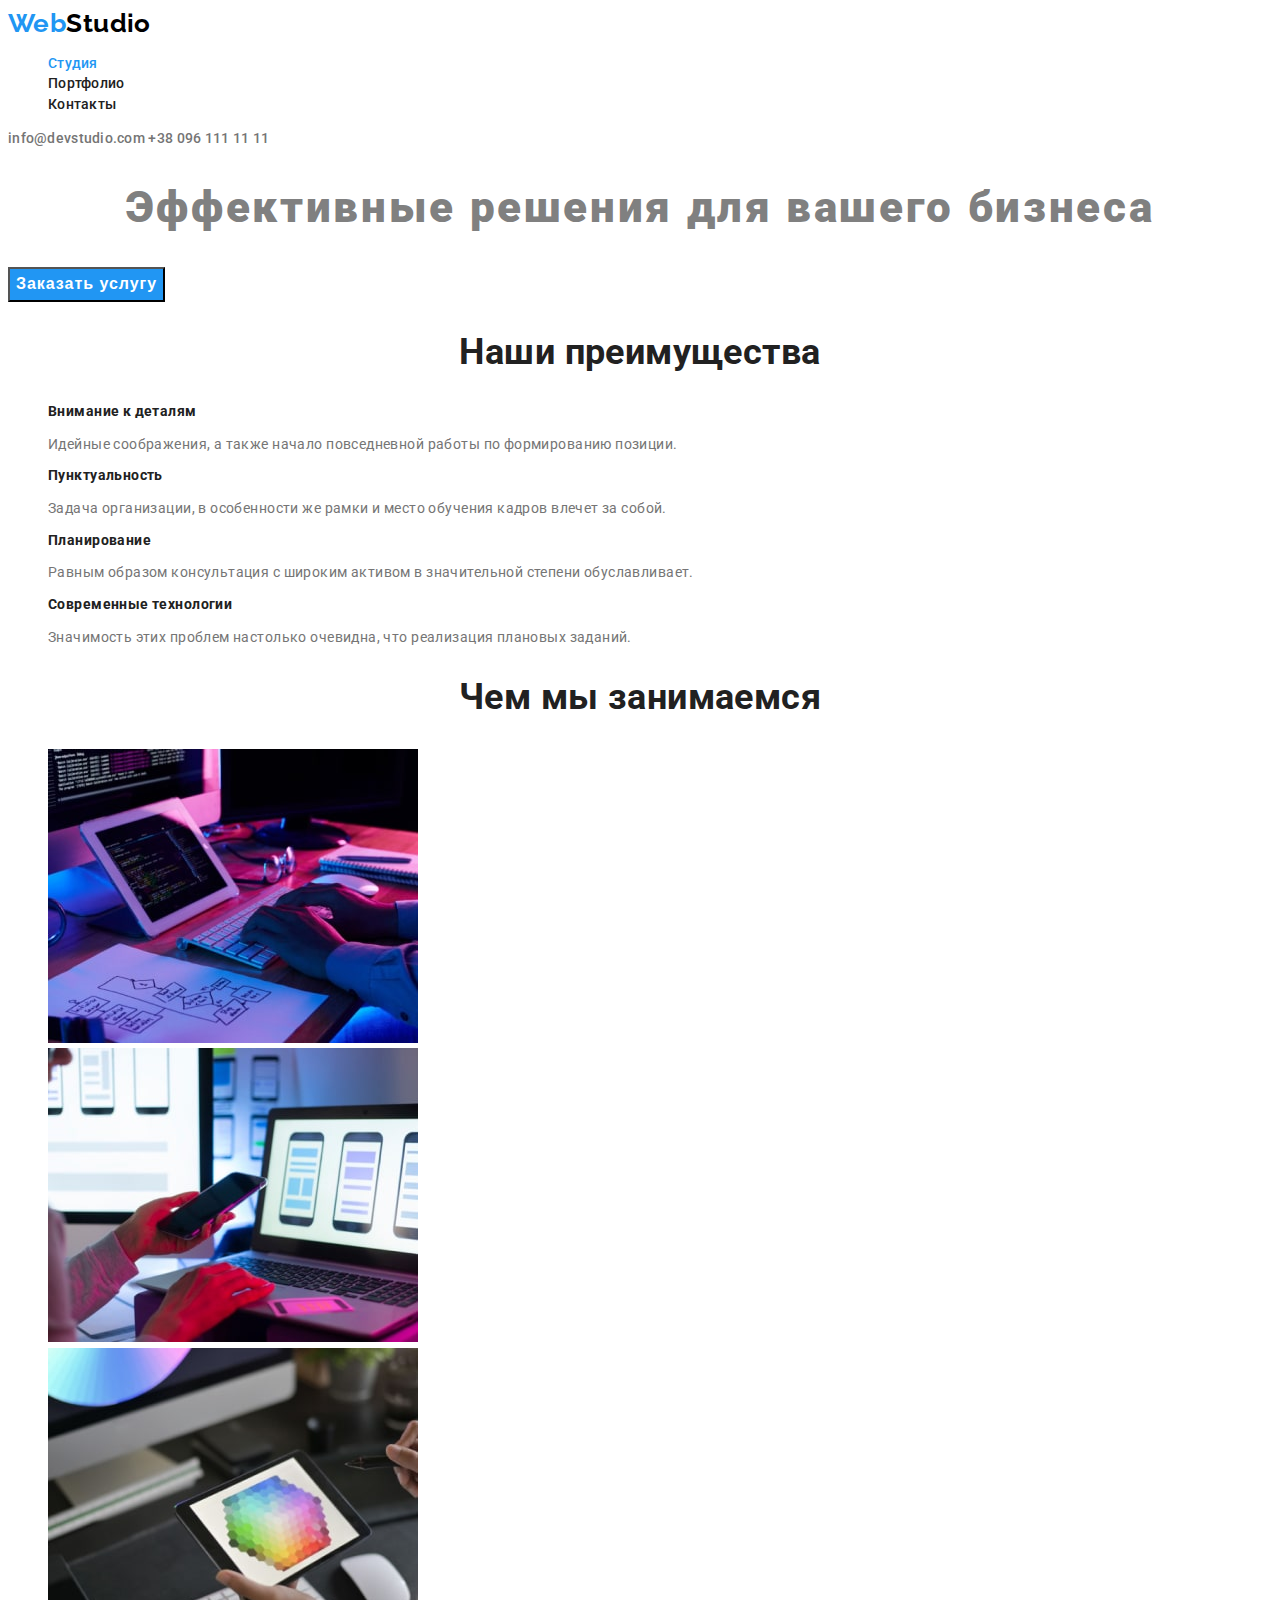
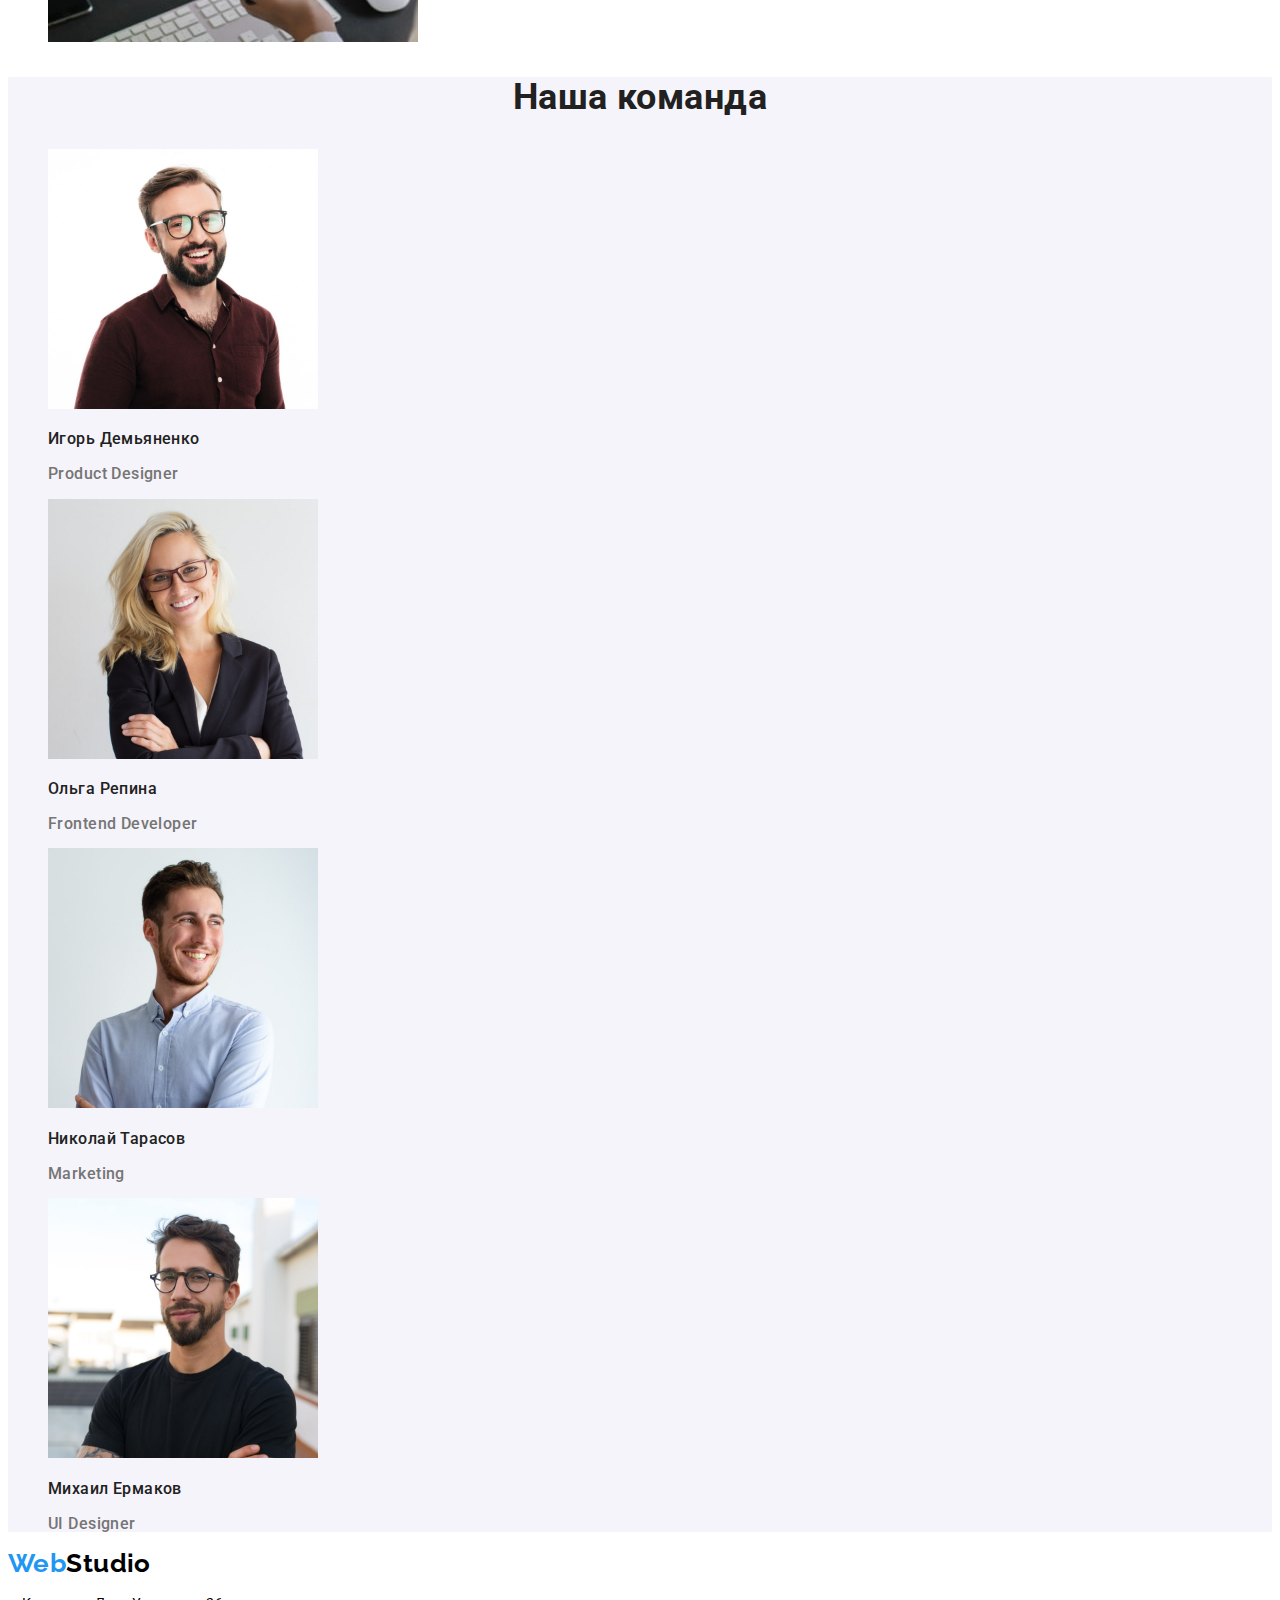
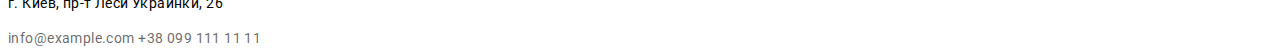
<file: index.html>
<!DOCTYPE html>
<html lang="ru">

<head>
  <meta charset="UTF-8">
  <meta http-equiv="X-UA-Compatible" content="IE=edge">
  <meta name="viewport" content="width=device-width, initial-scale=1.0">
  <link rel="stylesheet" href="https://cdnjs.cloudflare.com/ajax/libs/modern-normalize/1.1.0/modern-normalize.min.css"
    integrity="sha512-wpPYUAdjBVSE4KJnH1VR1HeZfpl1ub8YT/NKx4PuQ5NmX2tKuGu6U/JRp5y+Y8XG2tV+wKQpNHVUX03MfMFn9Q=="
    crossorigin="anonymous" referrerpolicy="no-referrer" />
  <link rel="preconnect" href="https://fonts.googleapis.com">
  <link rel="preconnect" href="https://fonts.gstatic.com" crossorigin>
  <link href="https://fonts.googleapis.com/css2?family=Raleway:wght@700&family=Roboto:wght@400;500;700;900&display=swap"
    rel="stylesheet">
  <link rel="stylesheet" href="./css/styles.css">
  <title>WebStudio</title>
</head>

<body>
  <!--Header-->
  <header class="site-header">
    <nav class="site-nav">
      <a href="./index.html" lang="en" class="logo"><span class="accent">Web</span>Studio</a>
      <ul class="nav-list">
        <li><a href="./index.html" class="link current">Студия</a></li>
        <li><a href="./portfolio.html" class="link">Портфолио</a></li>
        <li><a href="" class="link">Контакты</a></li>
      </ul>
    </nav>
    <a href="mailto:info@devstudio.com" class="mail">info@devstudio.com</a>
    <a href="tel:+380961111111" class="tel">+38 096 111 11 11</a>
  </header>
  <!--Main content-->
  <main>
    <!--Hero-->
    <section>
      <h1 class="main-title">Эффективные решения для вашего бизнеса</h1>
      <button type="button" class="button">Заказать услугу</button>
    </section>
    <!--Benefits-->
    <section class="benefits">
      <h2 class="secondary-title">Наши преимущества</h2>
      <ul class="benefits-list">
        <li>
          <h3 class="benefits-title">Внимание к деталям</h3>
          <p>Идейные соображения, а также начало повседневной работы по формированию позиции.</p>
        </li>
        <li>
          <h3 class="benefits-title">Пунктуальность</h3>
          <p>Задача организации, в особенности же рамки и место обучения кадров влечет за собой.</p>
        </li>
        <li>
          <h3 class="benefits-title">Планирование</h3>
          <p>Равным образом консультация с широким активом в значительной степени обуславливает.</p>
        </li>
        <li>
          <h3 class="benefits-title">Современные технологии</h3>
          <p>Значимость этих проблем настолько очевидна, что реализация плановых заданий.</p>
        </li>
      </ul>
    </section>
    <!--What we do-->
    <section>
      <h2 class="secondary-title">Чем мы занимаемся</h2>
      <ul class="works-list">
        <li><a href=""><img src="./images/project/box1-min.jpg" alt="Печатает на клавиатуре" width="370"
              height="294"></a></li>
        <li><a href=""><img src="./images/project/box2-min.jpg" alt="Держит в руках телефон на фоне десктопа"
              width="370" height="294"></a></li>
        <li><a href=""><img src="./images/project/box3-min.jpg" alt="Держит в руках планшет" width="370"
              height="294"></a></li>
      </ul>
    </section>
    <!--Our team-->
    <section class="team-section">
      <h2 class="secondary-title">Наша команда</h2>
      <ul class="team-list">
        <li>
          <img src="./images/team/card1-min.jpg" alt="фото Игоря" width="270" height="260">
          <h3 class="team-title">Игорь Демьяненко</h3>
          <p lang="en" class="speciality">Product Designer</p>
        </li>
        <li>
          <img src="./images/team/card2-min.jpg" alt="фото Ольги" width="270" height="260">
          <h3 class="team-title">Ольга Репина</h3>
          <p lang="en" class="speciality">Frontend Developer</p>
        </li>
        <li>
          <img src="./images/team/card3-min.jpg" alt="фото Николая" width="270" height="260">
          <h3 class="team-title">Николай Тарасов</h3>
          <p lang="en" class="speciality">Marketing</p>
        </li>
        <li>
          <img src="./images/team/card4-min.jpg" alt="фото Михаила" width="270" height="260">
          <h3 class="team-title">Михаил Ермаков</h3>
          <p lang="en" class="speciality">UI Designer</p>
        </li>
      </ul>
    </section>
  </main>
  <!--Футер-->
  <footer>
    <address class="site-address">
      <a href="./index.html" lang="en" class="logo"><span class="accent">Web</span>Studio</a>
      <p class="location">г. Киев, пр-т Леси Украинки, 26</p>
      <a href="mailto:info@example.com" class="mail">info@example.com</a>
      <a href="tel:+380991111111" class="tel">+38 099 111 11 11</a>
    </address>
  </footer>
</body>

</html>
</file>
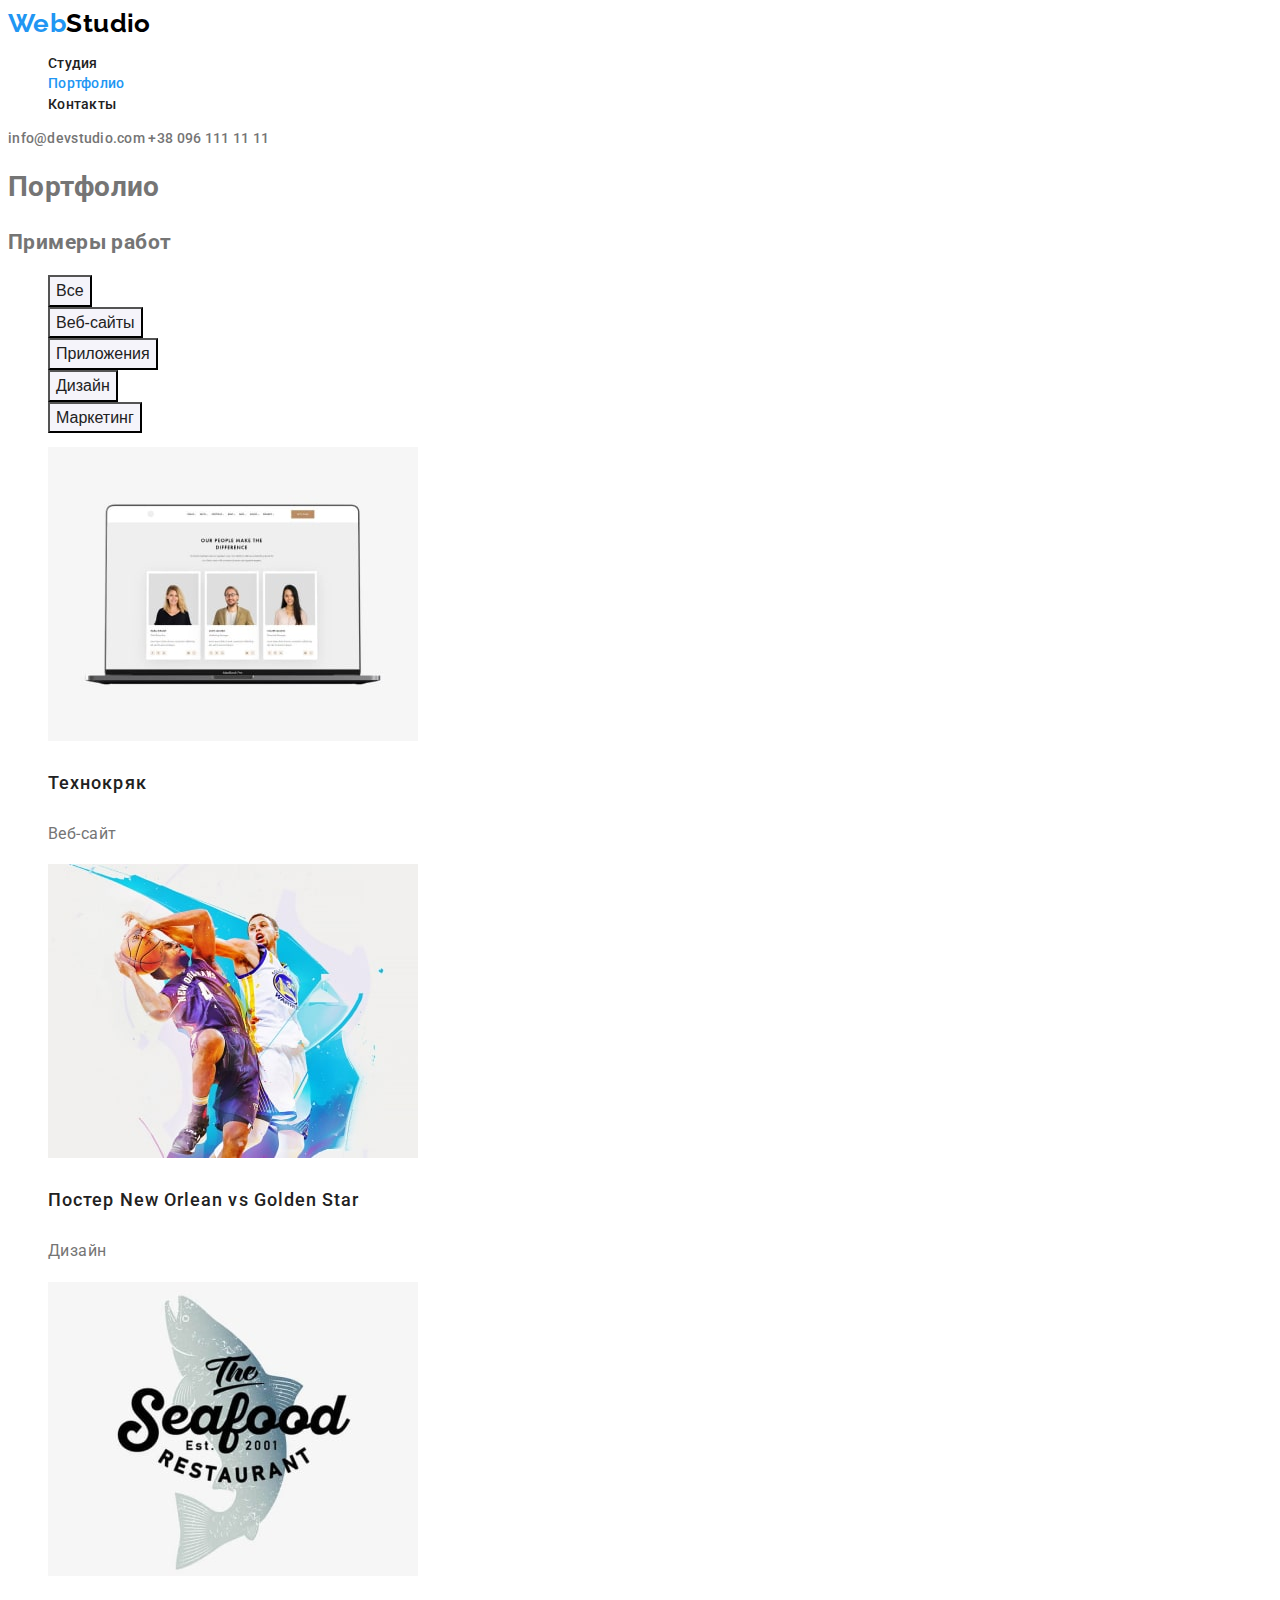
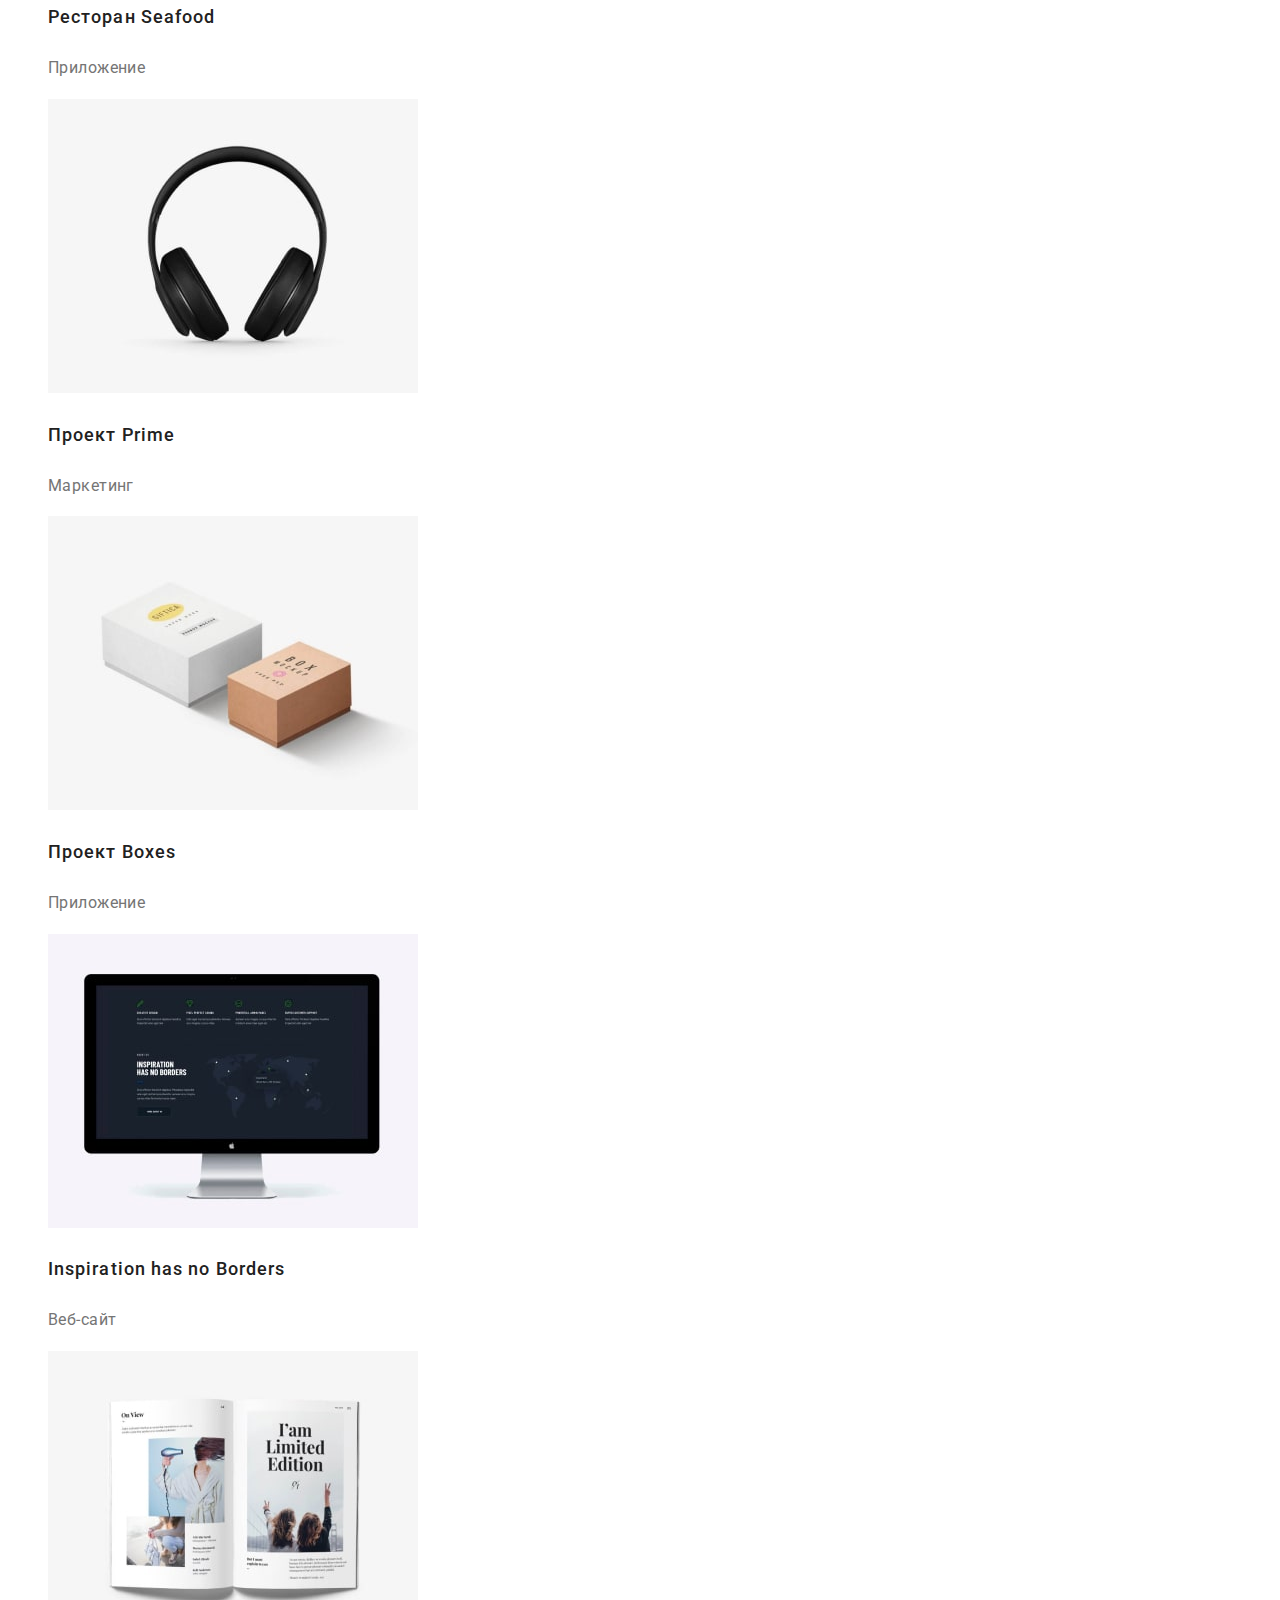
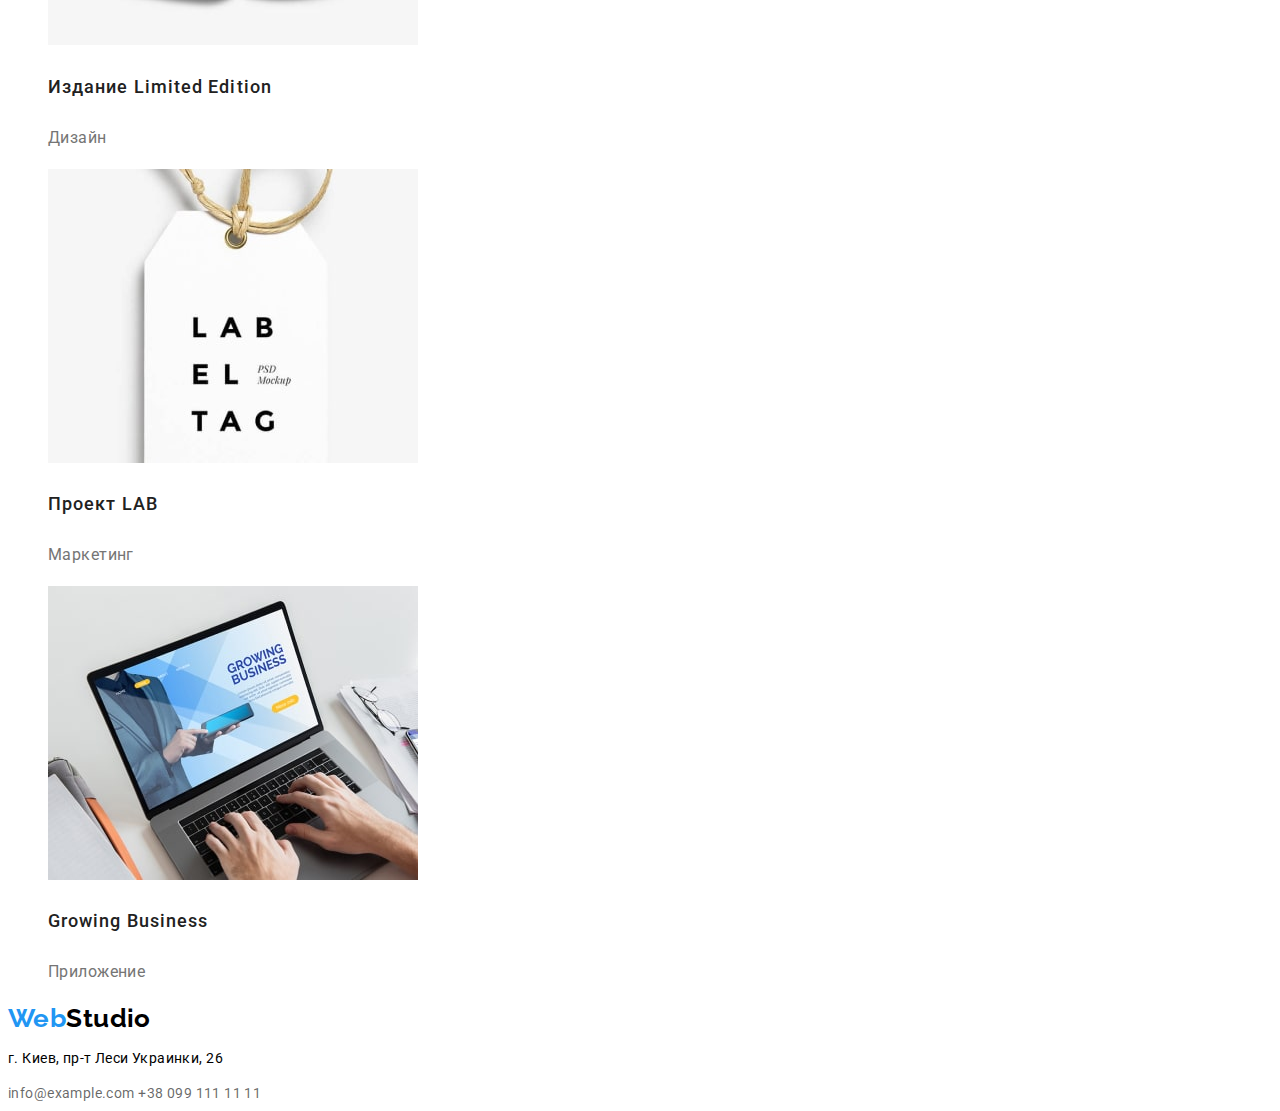
<file: portfolio.html>
<!DOCTYPE html>
<html lang="ru">

<head>
  <meta charset="UTF-8">
  <meta http-equiv="X-UA-Compatible" content="IE=edge">
  <meta name="viewport" content="width=device-width, initial-scale=1.0">
  <link rel="stylesheet" href="https://cdnjs.cloudflare.com/ajax/libs/modern-normalize/1.1.0/modern-normalize.min.css"
    integrity="sha512-wpPYUAdjBVSE4KJnH1VR1HeZfpl1ub8YT/NKx4PuQ5NmX2tKuGu6U/JRp5y+Y8XG2tV+wKQpNHVUX03MfMFn9Q=="
    crossorigin="anonymous" referrerpolicy="no-referrer" />
  <link rel="preconnect" href="https://fonts.googleapis.com">
  <link rel="preconnect" href="https://fonts.gstatic.com" crossorigin>
  <link href="https://fonts.googleapis.com/css2?family=Raleway:wght@700&family=Roboto:wght@400;500;700;900&display=swap"
    rel="stylesheet">
  <link rel="stylesheet" href="./css/styles.css">
  <title>Portfolio</title>
</head>

<body>
  <!--Header-->
  <header class="site-header">
    <nav class="site-nav">
      <a href="./index.html" lang="en" class="logo"><span class="accent">Web</span>Studio</a>
      <ul class="nav-list">
        <li><a href="./index.html" class="link">Студия</a></li>
        <li><a href="./portfolio.html" class="link current">Портфолио</a></li>
        <li><a href="" class="link">Контакты</a></li>
      </ul>
    </nav>
    <a href="mailto:info@devstudio.com" class="mail">info@devstudio.com</a>
    <a href="tel:+380961111111" class="tel">+38 096 111 11 11</a>
  </header>
  <!--Main content-->
  <main>
    <h1>Портфолио</h1>
    <section>
      <h2>Примеры работ</h2>
      <ul class="filters-list">
        <li><button type="button" class="button-filters">Все</button></li>
        <li><button type="button" class="button-filters">Веб-сайты</button></li>
        <li><button type="button" class="button-filters">Приложения</button></li>
        <li><button type="button" class="button-filters">Дизайн</button></li>
        <li><button type="button" class="button-filters">Маркетинг</button></li>
      </ul>
      <ul class="projects-list">
        <li>
          <a href=""><img src="./images/project/project.jpg" alt="Ноутбук" width="370" height="294"></a>
          <h3 class="project-title">Технокряк</h3>
          <p class="category">Веб-сайт</p>
        </li>
        <li>
          <a href=""><img src="./images/project/project1.jpg" alt="Два баскетболиста" width="370" height="294"></a>
          <h3 class="project-title">Постер <span lang="en">New Orlean vs Golden Star</span></h3>
          <p class="category">Дизайн</p>
        </li>
        <li>
          <a href=""><img src="./images/project/project2.jpg" alt="Логотип ресторана с рибой" width="370"
              height="294"></a>
          <h3 class="project-title">Ресторан <span lang="en">Seafood</span></h3>
          <p class="category">Приложение</p>
        </li>
        <li>
          <a href=""><img src="./images/project/project3.jpg" alt="Наушники" width="370" height="294"></a>
          <h3 class="project-title">Проект <span lang="en">Prime</span></h3>
          <p class="category">Маркетинг</p>
        </li>
        <li>
          <a href=""><img src="./images/project/project4.jpg" alt="Две коробки" width="370" height="294"></a>
          <h3 class="project-title">Проект <span lang="en">Boxes</span></h3>
          <p class="category">Приложение</p>
        </li>
        <li>
          <a href=""><img src="./images/project/project5.jpg" alt="Монитор" width="370" height="294"></a>
          <h3 class="project-title" lang="en">Inspiration has no Borders</h3>
          <p class="category">Веб-сайт</p>
        </li>
        <li>
          <a href=""><img src="./images/project/project6.jpg" alt="Открытая книга" width="370" height="294"></a>
          <h3 class="project-title">Издание <span lang="en">Limited Edition</span></h3>
          <p class="category">Дизайн</p>
        </li>
        <li>
          <a href=""><img src="./images/project/project7.jpg" alt="Логотип проекта" width="370" height="294"></a>
          <h3 class="project-title">Проект LAB</h3>
          <p class="category">Маркетинг</p>
        </li>
        <li>
          <a href=""><img src="./images/project/project8.jpg" alt="Печатает на ноутбуке" width="370" height="294"></a>
          <h3 class="project-title" lang="en">Growing Business</h3>
          <p class="category">Приложение</p>
        </li>
      </ul>
    </section>
  </main>
  <!--Footer-->
  <footer>
    <address class="site-address">
      <a href="./index.html" lang="en" class="logo"><span class="accent">Web</span>Studio</a>
      <p class="location">г. Киев, пр-т Леси Украинки, 26</p>
      <a href="mailto:info@example.com" class="mail">info@example.com</a>
      <a href="tel:+380991111111" class="tel">+38 099 111 11 11</a>
    </address>
  </footer>
</body>

</html>
</file>
<file: css/styles.css>
/*Fonts
 font-family: 'Raleway', sans-serif;
 font-family: 'Roboto', sans-serif;
*/
/* Colors
 background-color:  #ffffff;
 second background color: #F5F4FA;
 content text color: #757575;
 title text-color: #212121;
 accent-text-color: #2196F3;
 white-text-color: #ffffff;
*/
:root {
  --main-text-color: #757575;
  --secondary-text-color: #ffffff;
  --background-color: #ffffff;
  --secondary-background-color: #f5f4fa;
  --title-text-color: #212121;
  --accent-text-color: #2196f3;
}
body {
  background-color: var(--background-color);
  color: var(--main-text-color);

  font-family: 'Roboto', sans-serif;
  font-size: 14px;
  line-height: 1.46;
  letter-spacing: 0.03em;
}
/* Header */
/* Logo */
.logo {
  color: #000000;

  font-family: 'Raleway', sans-serif;
  font-size: 26px;
  line-height: 1.19;
  font-weight: 700;

  text-decoration: none;
}
.logo .accent {
  color: var(--accent-text-color);
}
/* Navigation */
.nav-list {
  list-style: none;
}
.nav-list .link {
  color: var(--title-text-color);

  font-weight: 500;
  font-size: 14px;
  line-height: 1.14;
  letter-spacing: 0.02em;

  text-decoration: none;
}
.nav-list .link:hover,
.nav-list .link:focus {
  color: var(--accent-text-color);
}
.nav-list .link.current {
  color: var(--accent-text-color);
}
/* mail and telephone in header */
.site-header .mail,
.site-header .tel {
  color: var(--main-text-color);
  font-weight: 500;
  line-height: 1.1;
  letter-spacing: 0.02em;

  text-decoration: none;
}
.site-header .mail:hover,
.site-header .mail:focus,
.site-header .tel:hover,
.site-header .tel:focus {
  color: var(--accent-text-color);
}
/* Main content index.html*/
/* hero-section */
.main-title {
  color: grey; /*var(----secondary-text-color); */

  font-weight: 900;
  font-size: 44px;
  line-height: 1.36;
  text-align: center;
  letter-spacing: 0.06em;
}
.button {
  color: var(--secondary-text-color);
  background-color: var(--accent-text-color);

  font-weight: 700;
  font-size: 16px;
  line-height: 1.8;
  text-align: center;
  letter-spacing: 0.06em;

  cursor: pointer;
}
.button:hover,
.button:focus {
  background-color: #188ce8;
}
/* Title for 3 sections */
.secondary-title {
  color: var(--title-text-color);

  font-weight: 700;
  font-size: 36px;
  line-height: 1.16;
  text-align: center;
}
/* Benefits section */
.benefits-title {
  color: var(--title-text-color);

  font-weight: 700;
  font-size: 14px;
  line-height: 1.14;
}
/* Lists from 3 sections */
.benefits-list,
.works-list,
.team-list {
  list-style: none;
}
/* Our team section */
.team-section {
  background-color: var(--secondary-background-color);
}
.team-title {
  color: var(--title-text-color);

  font-weight: 500;
  font-size: 16px;
  line-height: 1.18;
}
.speciality {
  font-weight: 500;
  font-size: 16px;
  line-height: 1.1;
}
/* Main content portfolio.html */
.filters-list,
.projects-list {
  list-style: none;
}
.button-filters {
  color: var(--title-text-color);
  background-color: var(--secondary-background-color);

  font-weight: 500;
  font-size: 16px;
  line-height: 1.6;

  cursor: pointer;
}
.button-filters:hover,
.button-filters:focus {
  color: var(--background-color);
  background-color: var(--accent-text-color);
}
.project-title {
  color: var(--title-text-color);

  font-weight: 500;
  font-size: 18px;
  line-height: 2;
  letter-spacing: 0.06em;
}
.category {
  font-size: 16px;
  line-height: 1.87;
}

/* Footer */
.site-address {
  font-style: normal;
}
.site-address .mail,
.site-address .tel {
  color: rgba(0, 0, 0, 0.6); /*rgba(255, 255, 255 ,0.6)*/

  text-decoration: none;
}
.site-address .mail:hover,
.site-address .mail:focus,
.site-address .tel:hover,
.site-address .tel:focus {
  color: var(--accent-text-color);
}
.location {
  color: black; /*color: var(--secondary-text-color);*/
}
</file>
